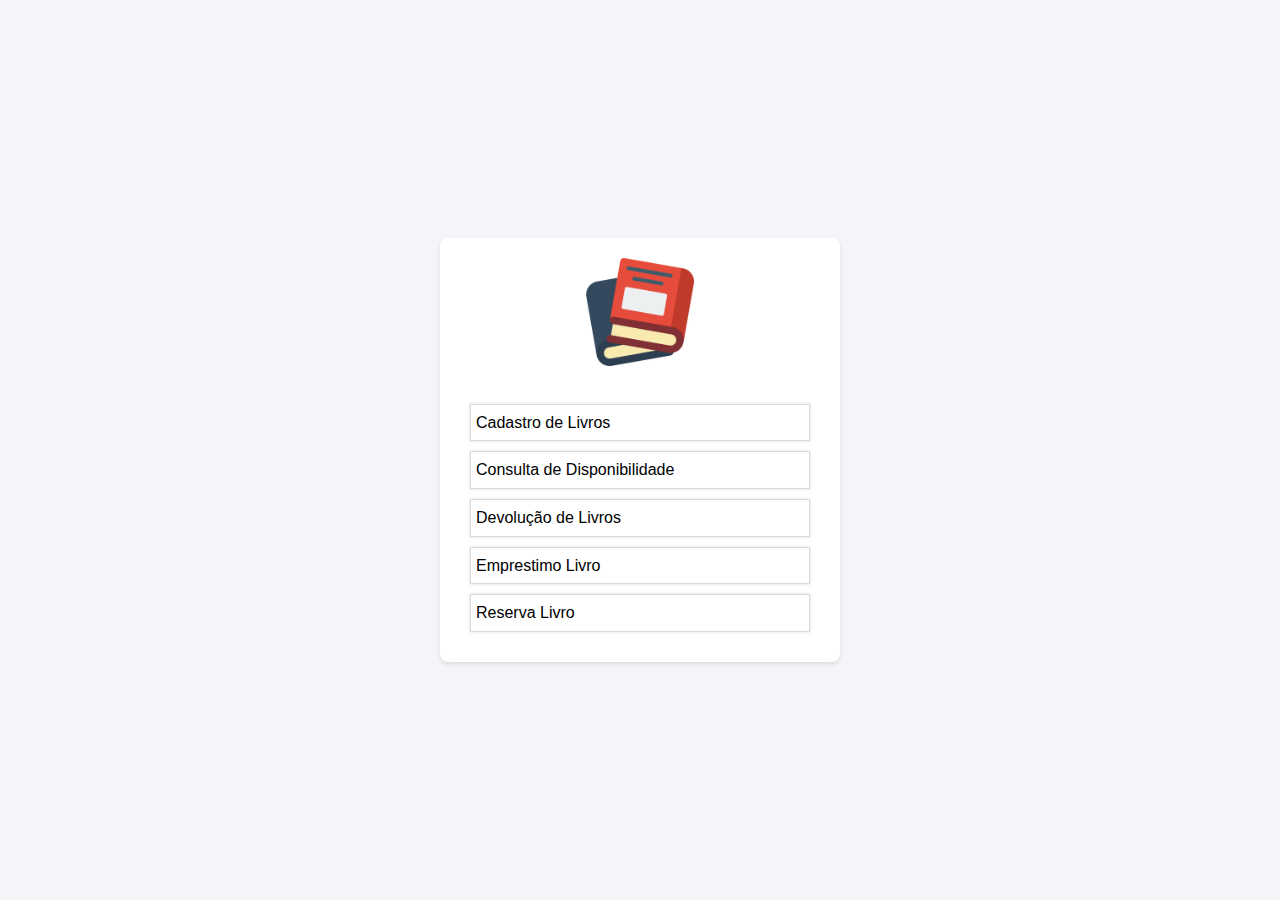
<file: index.html>
<!DOCTYPE html>
<html lang="pt-br">

<head>
    <meta charset="UTF-8">
    <meta name="viewport" content="width=device-width, initial-scale=1.0">
    <title>Livraria</title>
    <link rel="stylesheet" href="styles.css">
</head>

<body>
    <div class="container">
        <header>
            <img src="img/iconLivro.png">
        </header>
        <ul>
            <li><a href="pages/cadastroLivro.html">Cadastro de Livros</a></li>
            <li><a href="pages/consultaDisponibilidade.html">Consulta de Disponibilidade</a></li>
            <li><a href="pages/devolucaoLivro.html">Devolução de Livros</a></li>
            <li><a href="pages/emprestimoLivro.html">Emprestimo Livro</a></li>
            <li><a href="pages/reservaLivro.html">Reserva Livro</a></li>
        </ul>
    </div>
</body>

</html>
</file>
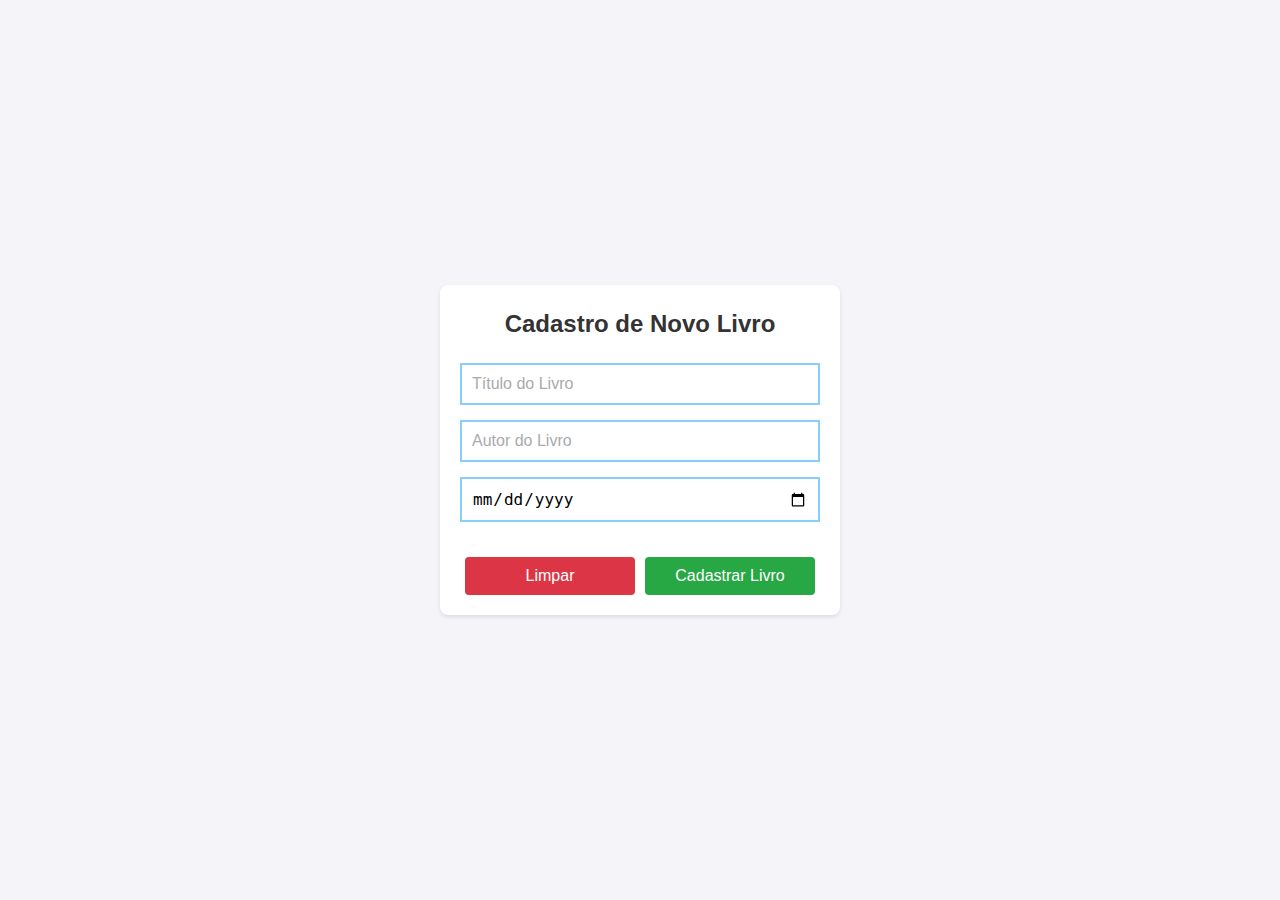
<file: cadastroLivro.html>
<!DOCTYPE html>
<html lang="pt-BR">
<head>
  <meta charset="UTF-8">
  <meta name="viewport" content="width=device-width, initial-scale=1.0">
  <title>Cadastro de Novo Livro</title>
  <link rel="stylesheet" href="styles.css">
</head>
<body>
  <div class="container">
    <header>
      <h1>Cadastro de Novo Livro</h1>
    </header>
    <form>
      <input type="text" id="tituloLivro" placeholder="Título do Livro" required>
      <input type="text" id="autorLivro" placeholder="Autor do Livro" required>
      <input type="date" id="dataPublicacao" placeholder="Data de Publicação" required>
      <div class="button-group">
        <button type="button" class="btn-cancelar">Limpar</button>
        <button type="submit" class="btn-confirmar">Cadastrar Livro</button>
      </div>
      <p class="error-message" id="erroCadastro">Todos os campos são obrigatórios</p>
    </form>
  </div>
</body>
</html>
</file>
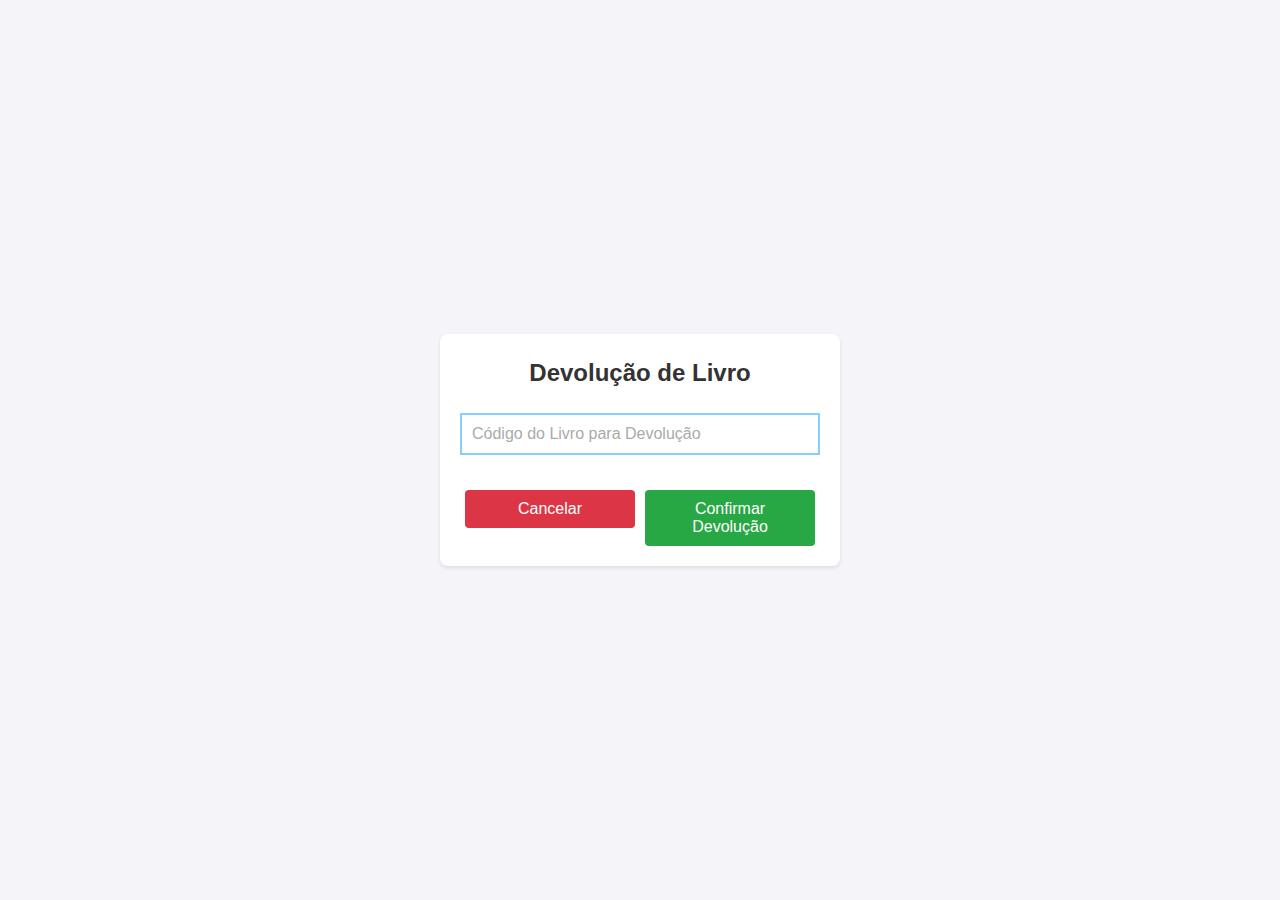
<file: devolucaoLivro.html>
<!DOCTYPE html>
<html lang="pt-BR">
<head>
  <meta charset="UTF-8">
  <meta name="viewport" content="width=device-width, initial-scale=1.0">
  <title>Devolução de Livro</title>
  <link rel="stylesheet" href="styles.css">
</head>
<body>
  <div class="container">
    <header>
      <h1>Devolução de Livro</h1>
    </header>
    <form>
      <input type="text" id="codigoLivro" placeholder="Código do Livro para Devolução" required>
      <div class="button-group">
        <button type="button" class="btn-cancelar">Cancelar</button>
        <button type="submit" class="btn-confirmar">Confirmar Devolução</button>
      </div>
      <p class="error-message" id="erroLivro">Este livro não foi emprestado</p>
    </form>
  </div>
</body>
</html>
</file>
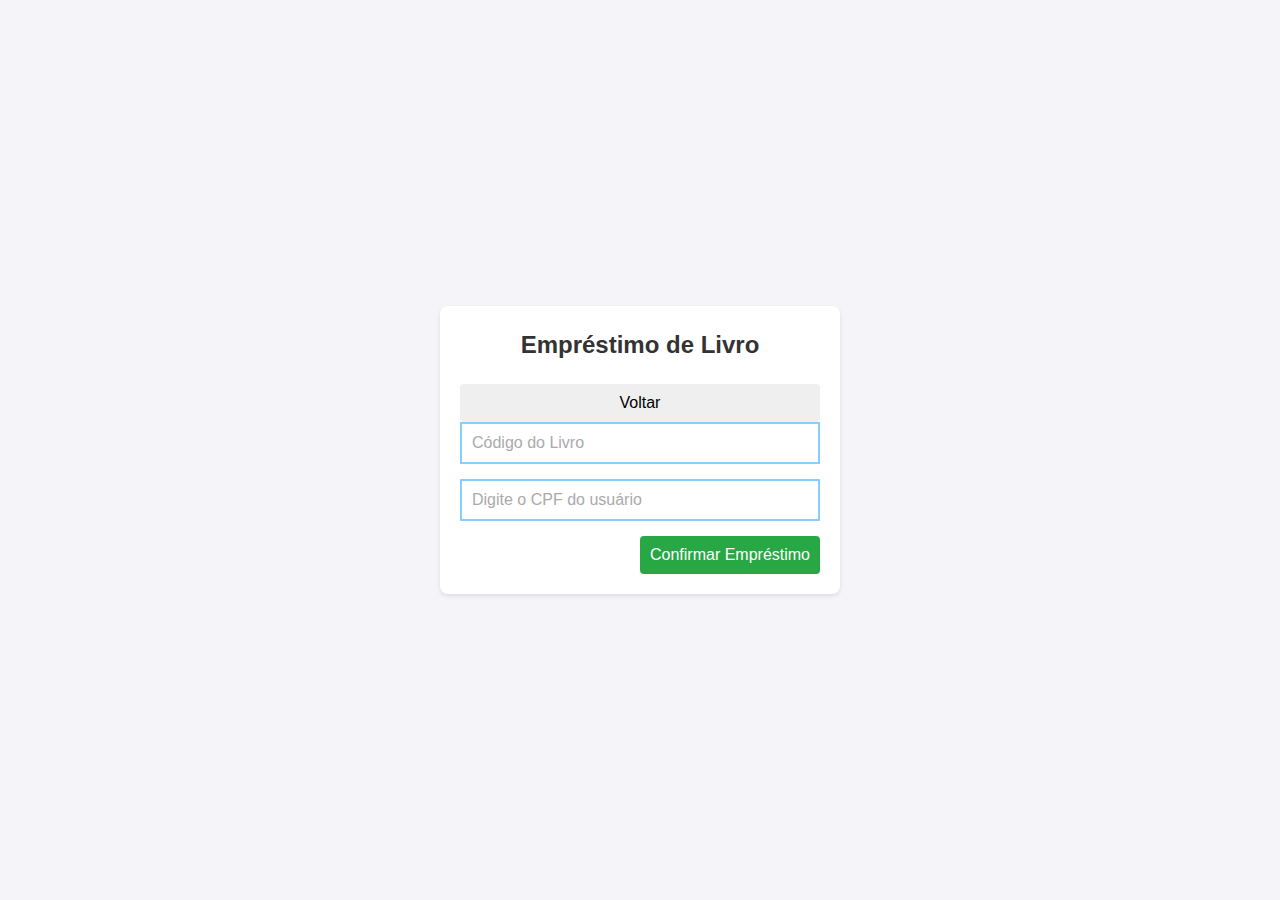
<file: emprestimoLivro.html>
<!DOCTYPE html>
<html lang="pt-BR">
<head>
  <meta charset="UTF-8">
  <meta name="viewport" content="width=device-width, initial-scale=1.0">
  <title>Empréstimo de Livro</title>
  <link rel="stylesheet" href="styles.css">
</head>
<body>
  <div class="container">
    <header>
      <h1>Empréstimo de Livro</h1>
    </header>
    <button type="button" class="btn-voltar">Voltar</button>
    <form>
      <input type="text" id="codigoLivro" placeholder="Código do Livro" required>
      <input type="text" id="cpfUsuario" placeholder="Digite o CPF do usuário" required>
      <button type="submit" class="btn-confirmar">Confirmar Empréstimo</button>
      <p class="error-message" id="erroLivro">Livro não disponível</p>
    </form>
  </div>
</body>
</html>
</file>
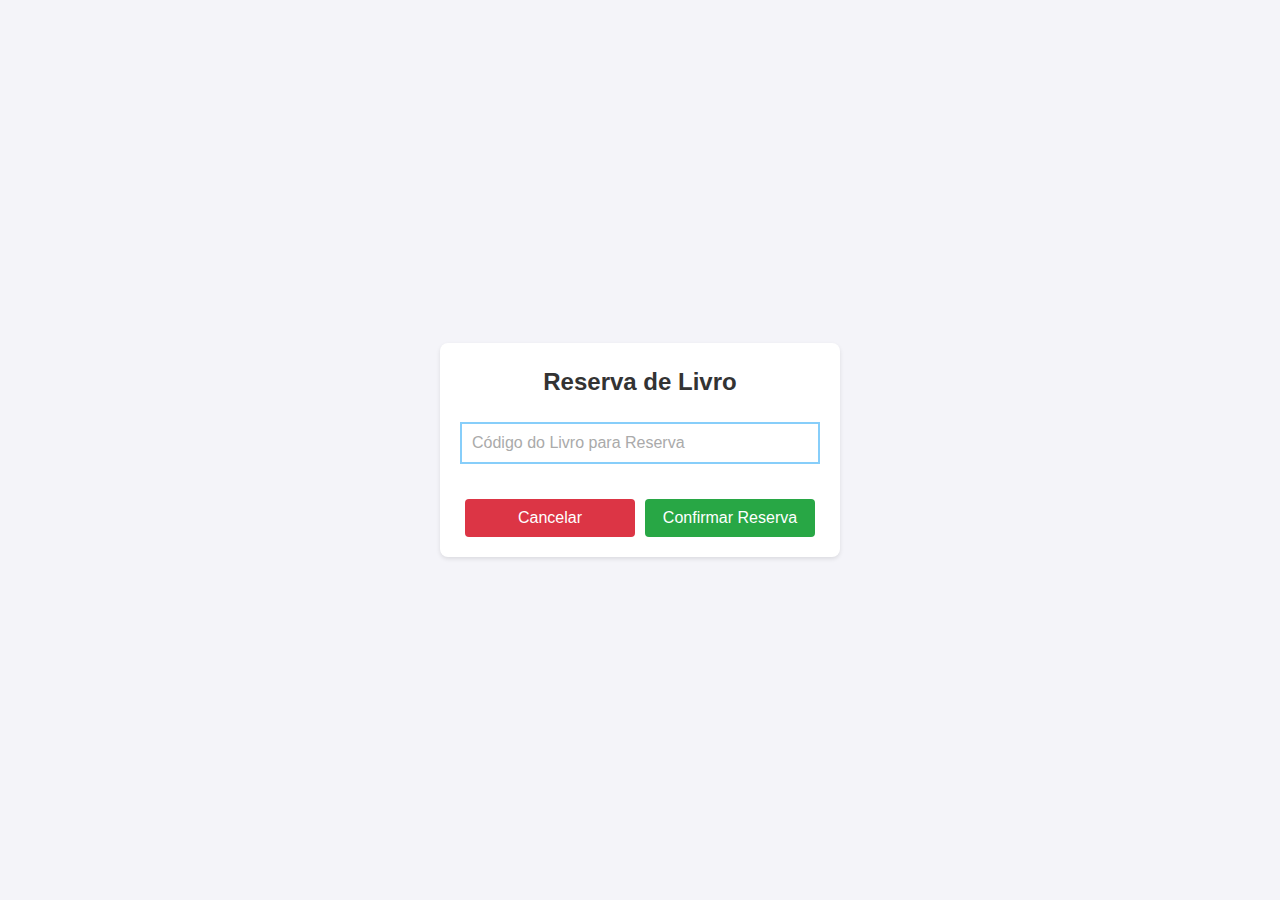
<file: reservaLivro.html>
<!DOCTYPE html>
<html lang="pt-BR">
<head>
  <meta charset="UTF-8">
  <meta name="viewport" content="width=device-width, initial-scale=1.0">
  <title>Reserva de Livro</title>
  <link rel="stylesheet" href="styles.css">
</head>
<body>
  <div class="container">
    <header>
      <h1>Reserva de Livro</h1>
    </header>
    <form>
      <input type="text" id="codigoLivroReserva" placeholder="Código do Livro para Reserva" required>
      <div class="button-group">
        <button type="button" class="btn-cancelar">Cancelar</button>
        <button type="submit" class="btn-confirmar">Confirmar Reserva</button>
      </div>
      <p class="error-message" id="erroReserva">Este livro já está reservado</p>
    </form>
  </div>
</body>
</html>
</file>
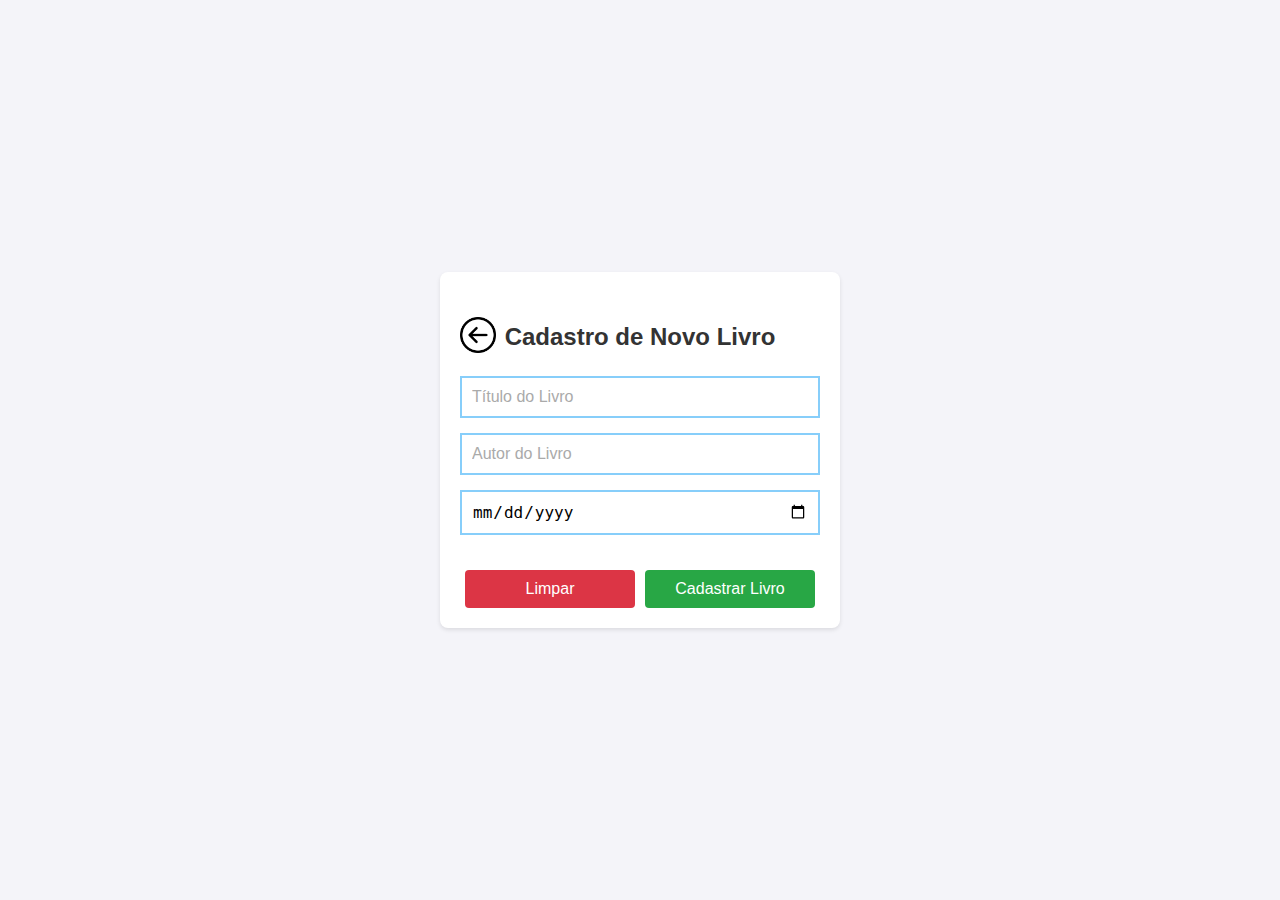
<file: pages/cadastroLivro.html>
<!DOCTYPE html>
<html lang="pt-BR">

<head>
  <meta charset="UTF-8">
  <meta name="viewport" content="width=device-width, initial-scale=1.0">
  <title>Cadastro de Novo Livro</title>
  <link rel="stylesheet" href="../styles.css">
</head>

<body>
  <div class="container">
    <a href="../index.html"><img src="../img/back.png"></a>
    <header>
      <h1>Cadastro de Novo Livro</h1>
    </header>
    <form>
      <input type="text" id="tituloLivro" placeholder="Título do Livro" required>
      <input type="text" id="autorLivro" placeholder="Autor do Livro" required>
      <input type="date" id="dataPublicacao" placeholder="Data de Publicação" required>
      <div class="button-group">
        <button type="button" class="btn-cancelar">Limpar</button>
        <button type="submit" class="btn-confirmar">Cadastrar Livro</button>
      </div>
      <p class="error-message" id="erroCadastro">Todos os campos são obrigatórios</p>
    </form>
  </div>
</body>

</html>
</file>
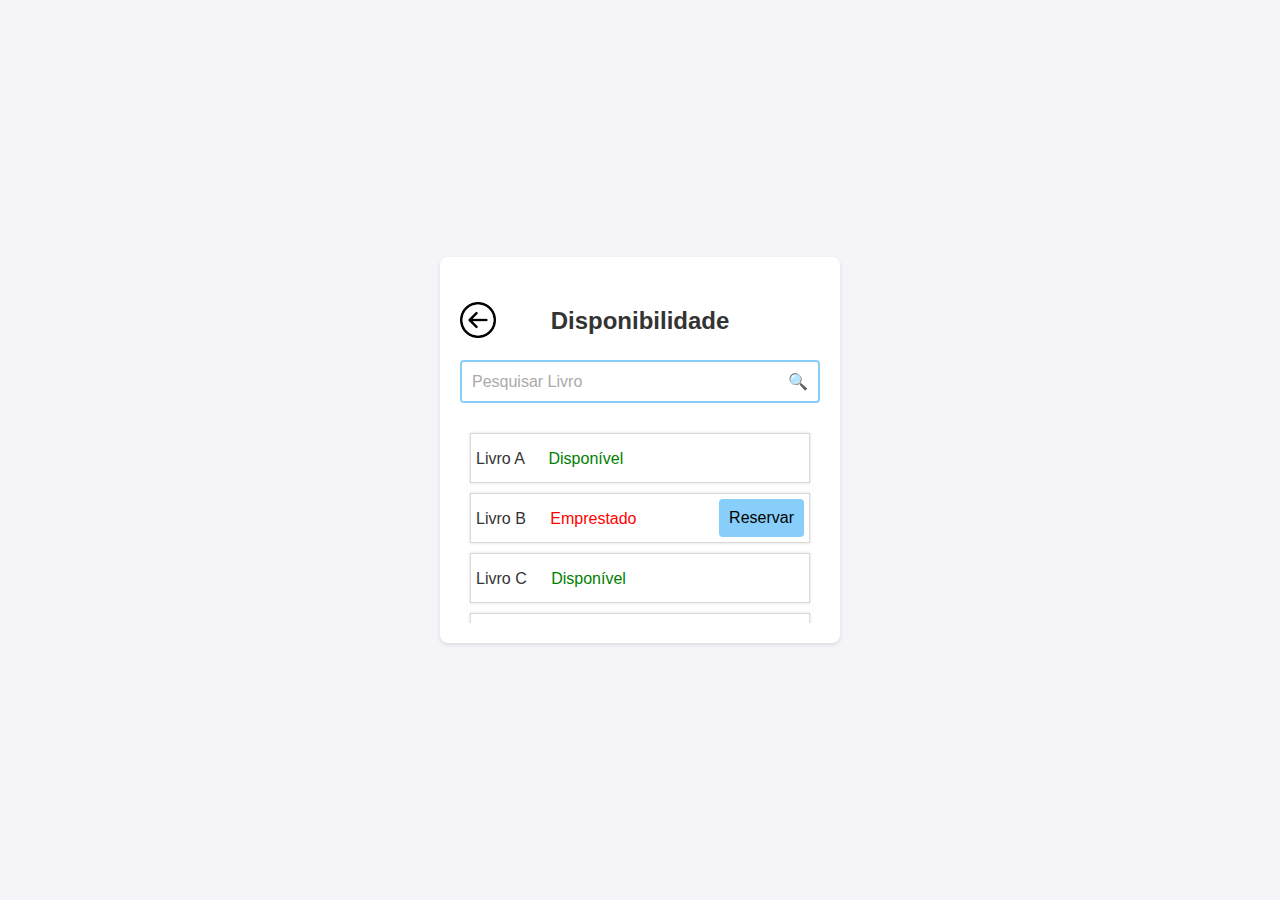
<file: pages/consultaDisponibilidade.html>
<!DOCTYPE html>
<html lang="pt-BR">

<head>
  <meta charset="UTF-8">
  <meta name="viewport" content="width=device-width, initial-scale=1.0">
  <title>Consulta de Disponibilidade</title>
  <link rel="stylesheet" href="../styles.css">
</head>

<body>
  <div class="container">
    <a href="../index.html"><img src="../img/back.png"></a>
    <header>
      <h1>Disponibilidade</h1>
    </header>
    <form>
      <div class="input" style="display: flex; align-items: center; gap: 5px;">
        <input type="text" id="buscaLivro" placeholder="Pesquisar Livro" required>
        <button type="submit" class="btn-pesquisar">🔍</button>
      </div>
    </form>
    <ul class="list-group">
      <li class="list-group-item">
        <span>Livro A <span class="status-disponivel">Disponível</span></span>
      </li>
      <li class="list-group-item">
        <span>Livro B <span class="status-indisponivel">Emprestado</span></span>
        <a href="reservaLivro.html">
          <button class="btn-reservar" onclick="">Reservar</button>
        </a>
      </li>
      <li class="list-group-item">
        <span>Livro C <span class="status-disponivel">Disponível</span></span>
      </li>
      <li class="list-group-item">
        <span>Livro D <span class="status-indisponivel">Reservado</span></span>
      </li>
    </ul>
  </div>
</body>

</html>
</file>
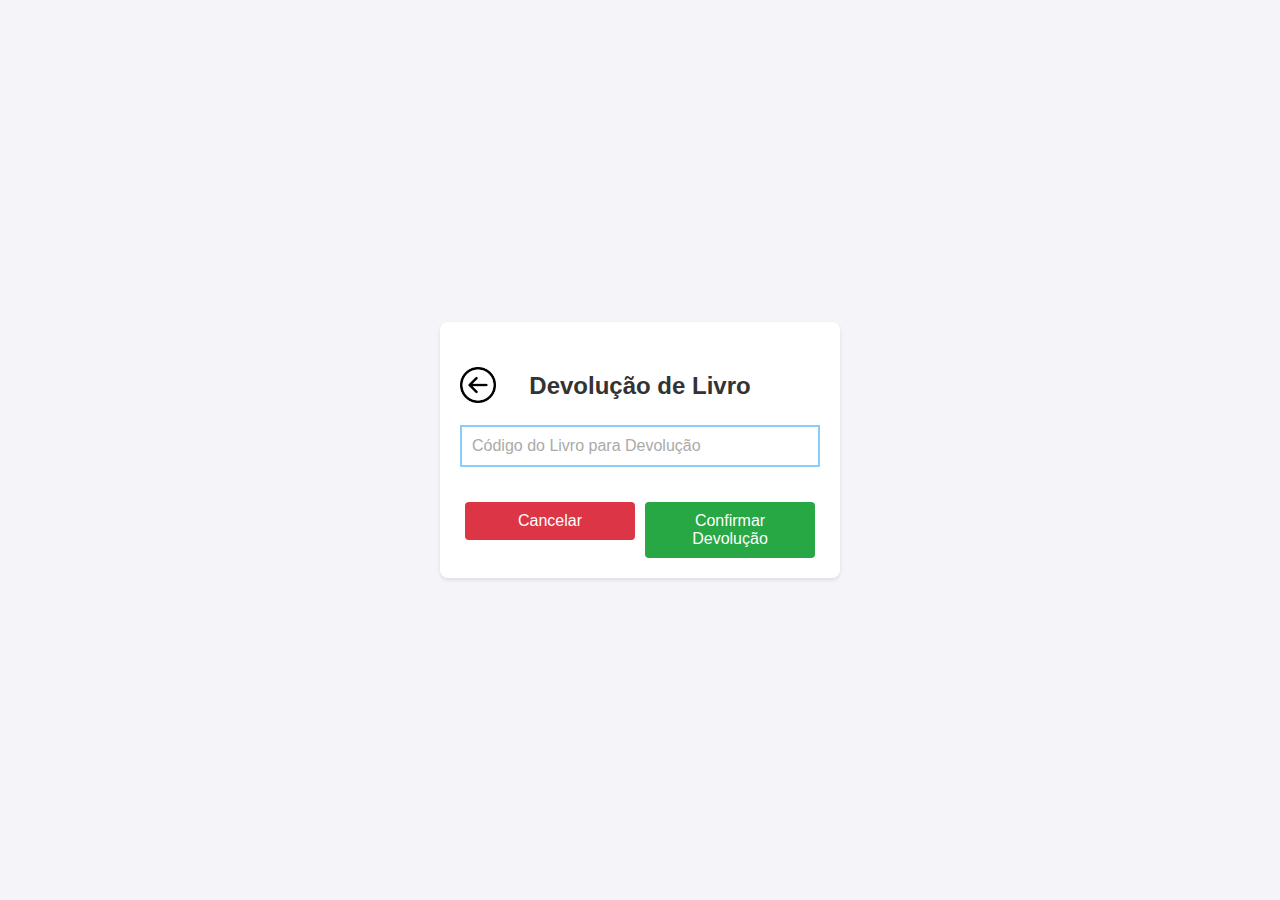
<file: pages/devolucaoLivro.html>
<!DOCTYPE html>
<html lang="pt-BR">

<head>
  <meta charset="UTF-8">
  <meta name="viewport" content="width=device-width, initial-scale=1.0">
  <title>Devolução de Livro</title>
  <link rel="stylesheet" href="../styles.css">
</head>

<body>
  <div class="container">
    <a href="../index.html"><img src="../img/back.png"></a>
    <header>
      <h1>Devolução de Livro</h1>
    </header>
    <form>
      <input type="text" id="codigoLivro" placeholder="Código do Livro para Devolução" required>
      <div class="button-group">
        <button type="button" class="btn-cancelar">Cancelar</button>
        <button type="submit" class="btn-confirmar">Confirmar Devolução</button>
      </div>
      <p class="error-message" id="erroLivro">Este livro não foi emprestado</p>
    </form>
  </div>
</body>

</html>
</file>
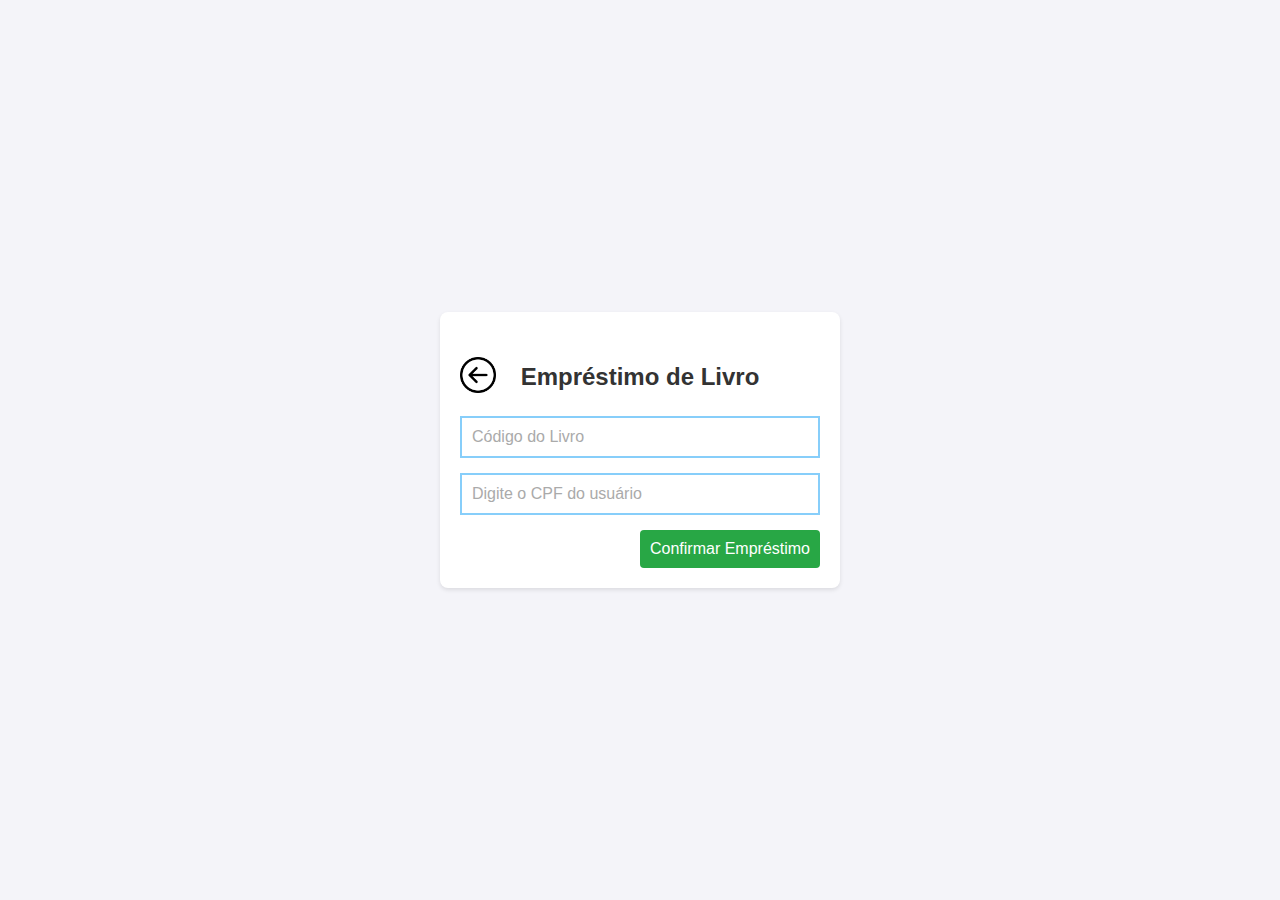
<file: pages/emprestimoLivro.html>
<!DOCTYPE html>
<html lang="pt-BR">

<head>
  <meta charset="UTF-8">
  <meta name="viewport" content="width=device-width, initial-scale=1.0">
  <title>Empréstimo de Livro</title>
  <link rel="stylesheet" href="../styles.css">
</head>

<body>
  <div class="container">
    <a href="../index.html"><img src="../img/back.png"></a>
    <header>
      <h1>Empréstimo de Livro</h1>
    </header>
    <form>
      <input type="text" id="codigoLivro" placeholder="Código do Livro" required>
      <input type="text" id="cpfUsuario" placeholder="Digite o CPF do usuário" required>
      <button type="submit" class="btn-confirmar">Confirmar Empréstimo</button>
      <p class="error-message" id="erroLivro">Livro não disponível</p>
    </form>
  </div>
</body>

</html>
</file>
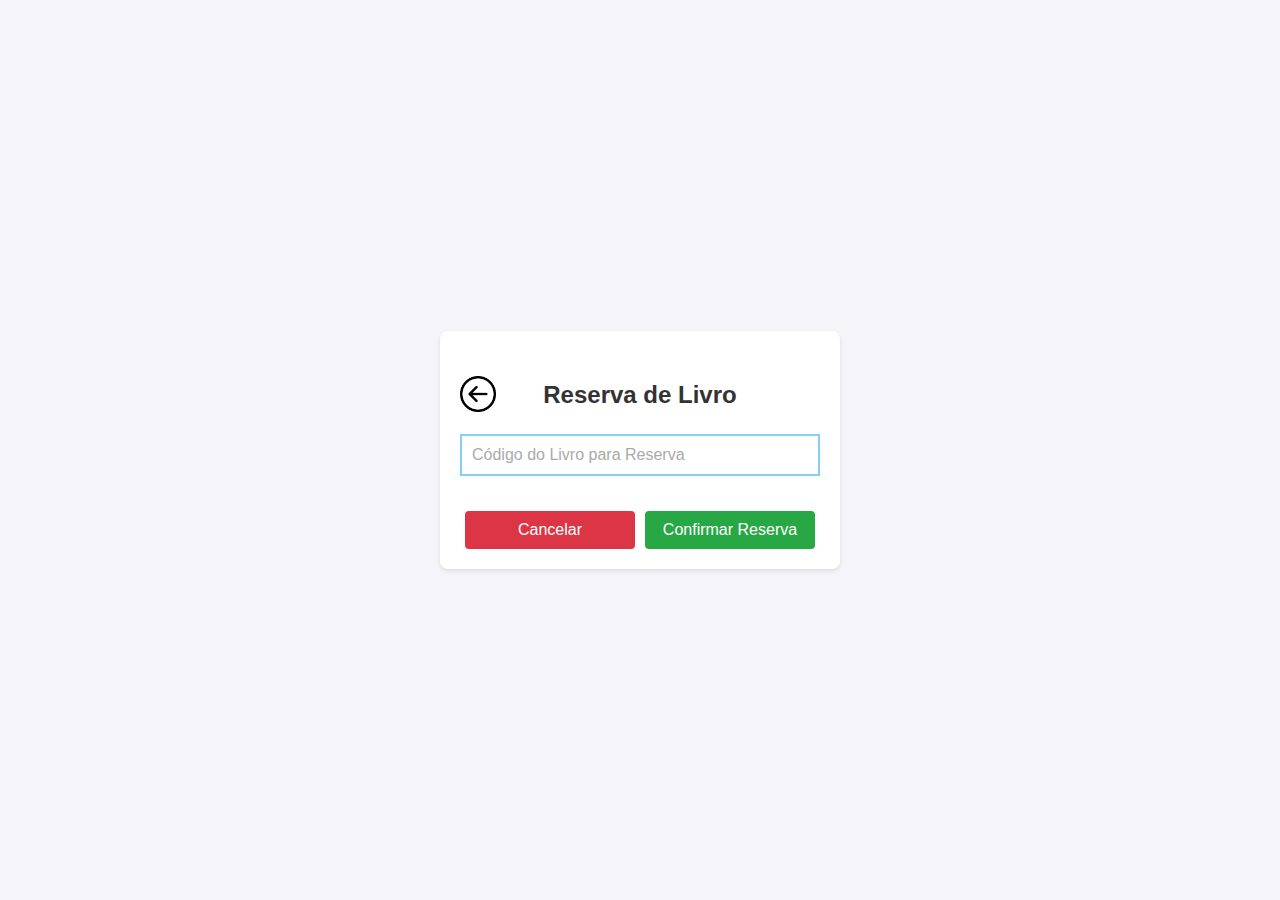
<file: pages/reservaLivro.html>
<!DOCTYPE html>
<html lang="pt-BR">

<head>
  <meta charset="UTF-8">
  <meta name="viewport" content="width=device-width, initial-scale=1.0">
  <title>Reserva de Livro</title>
  <link rel="stylesheet" href="../styles.css">
</head>

<body>
  <div class="container">
    <a href="../index.html"><img src="../img/back.png"></a>
    <header>
      <h1>Reserva de Livro</h1>
    </header>
    <form>
      <input type="text" id="codigoLivroReserva" placeholder="Código do Livro para Reserva" required>
      <div class="button-group">
        <button type="button" class="btn-cancelar">Cancelar</button>
        <button type="submit" class="btn-confirmar">Confirmar Reserva</button>
      </div>
      <p class="error-message" id="erroReserva">Este livro já está reservado</p>
    </form>
  </div>
</body>

</html>
</file>
<file: styles.css>
* {
  margin: 0;
  padding: 0;
  box-sizing: border-box;
}

body {
  font-family: Arial, sans-serif;
  line-height: 1.6;
  background-color: #f4f4f9;
  color: #333;
  display: flex;
  justify-content: center;
  align-items: center;
  height: 100vh;
  padding: 20px;
}

.container {
  display: flex;
  flex-direction: column;
  background: #fff;
  padding: 20px;
  border-radius: 8px;
  box-shadow: 0 2px 4px rgba(0, 0, 0, 0.1);
  width: 100%;
  max-width: 400px;
}

header {
  text-align: center;
  margin-bottom: 20px;
}

h1 {
  display: inline-block;
  font-size: 1.5rem;
  color: #333;
}

form {
  display: flex;
  flex-direction: column;
  gap: 15px;
}

input[type="text"],
input[type="date"] {
  padding: 10px;
  font-size: 1rem;
  width: 100%;
  border: 2px solid #87cefa;
  outline: none;
}

#buscaLivro {
  border: none;
}

div.input {
  border: 2px solid #87cefa;
  border-radius: 4px;
  margin-bottom: 20px;
}

input::placeholder {
  color: #aaa;
}

button {
  padding: 10px;
  border: none;
  border-radius: 4px;
  font-size: 1rem;
  cursor: pointer;
}

button:focus {
  outline: none;
}

.button-group {
  display: flex;
  justify-content: space-between;
  margin-top: 20px;
}

.button-group button {
  flex: 1;
  margin: 0 5px;
}

.btn-confirmar {
  background-color: #28a745;
  color: #fff;
  align-self: flex-end;
}

.btn-cancelar {
  background-color: #dc3545;
  color: #fff;
  align-self: flex-start;
}

.btn-reservar {
  background-color: #87cefa;
}

.btn-pesquisar {
  background-color: #fff;
}

.error-message {
  color: red;
  font-size: 0.875rem;
  display: none;
  text-align: center;
}

form button {
  margin-top: auto;
}

form {
  flex: 1;
  justify-content: space-between;
}

ul {
  width: 100%;
  align-self: center;
  justify-self: center;
  list-style: none;
}

.list-group {
  height: 200px;
  overflow: scroll;
  overflow-x: hidden;
}

li {
  margin: 10px;
  padding: 5px;
  border: 1px solid #d9d9d9;
  box-shadow: 0px 0px 3px #d9d9d9;
}

li.list-group-item {
  display: flex;
  justify-content: space-between;
  align-items: center;
  height: 50px;
}

span span {
  margin-left: 20px;
}

span.status-disponivel {
  color: green;
}

span.status-indisponivel {
  color: red;
}

li:hover {
  transform: scale(1.01);
  border: 1px solid #87cefa;
  transition: 0.1s;
}

a {
  display: block;
  text-decoration: none;
  color: black;
}

img {
  width: 30%;
  align-self: center;
  justify-self: center;
}

a img {
  width: 10%;
  position: relative;
  left: 0px;
  margin-bottom: -12%;
}
</file>
